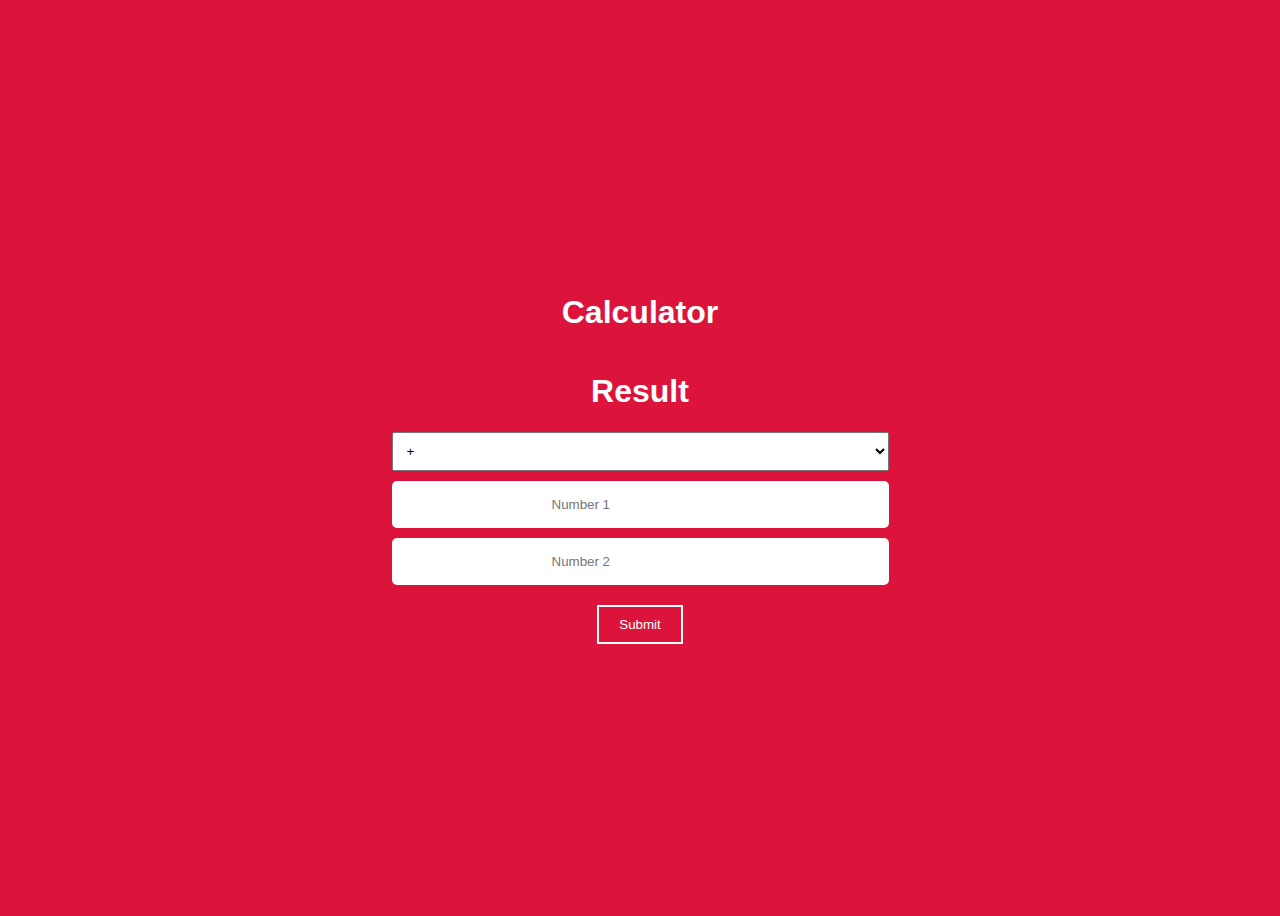
<file: calculator/index.html>
<html lang="en">
  <head>
    <meta charset="UTF-8" />
    <meta http-equiv="X-UA-Compatible" content="IE=edge" />
    <meta name="viewport" content="width=device-width, initial-scale=1.0" />
    <title>Calculator</title>
    <link rel="stylesheet" href="style.css" />
  </head>
  <body>
    <div class="main">
      <div class="inputs">
        <h1><b>Calculator</b></h1>
        <h1 class="result">Result</h1>
        <select id="selectOp">
          <option value="addition">+</option>
          <option value="subtraction">-</option>
          <option value="division">/</option>
          <option value="multiplication">*</option>
        </select>
        <input class="num1" type="number" placeholder="Number 1" />
        <input class="num2" type="number" placeholder="Number 2" />
      </div>
      <div class="submitBtn">
        <button id="btn">Submit</button>
      </div>
    </div>

    <script src="app.js"></script>
  </body>
</html>
</file>
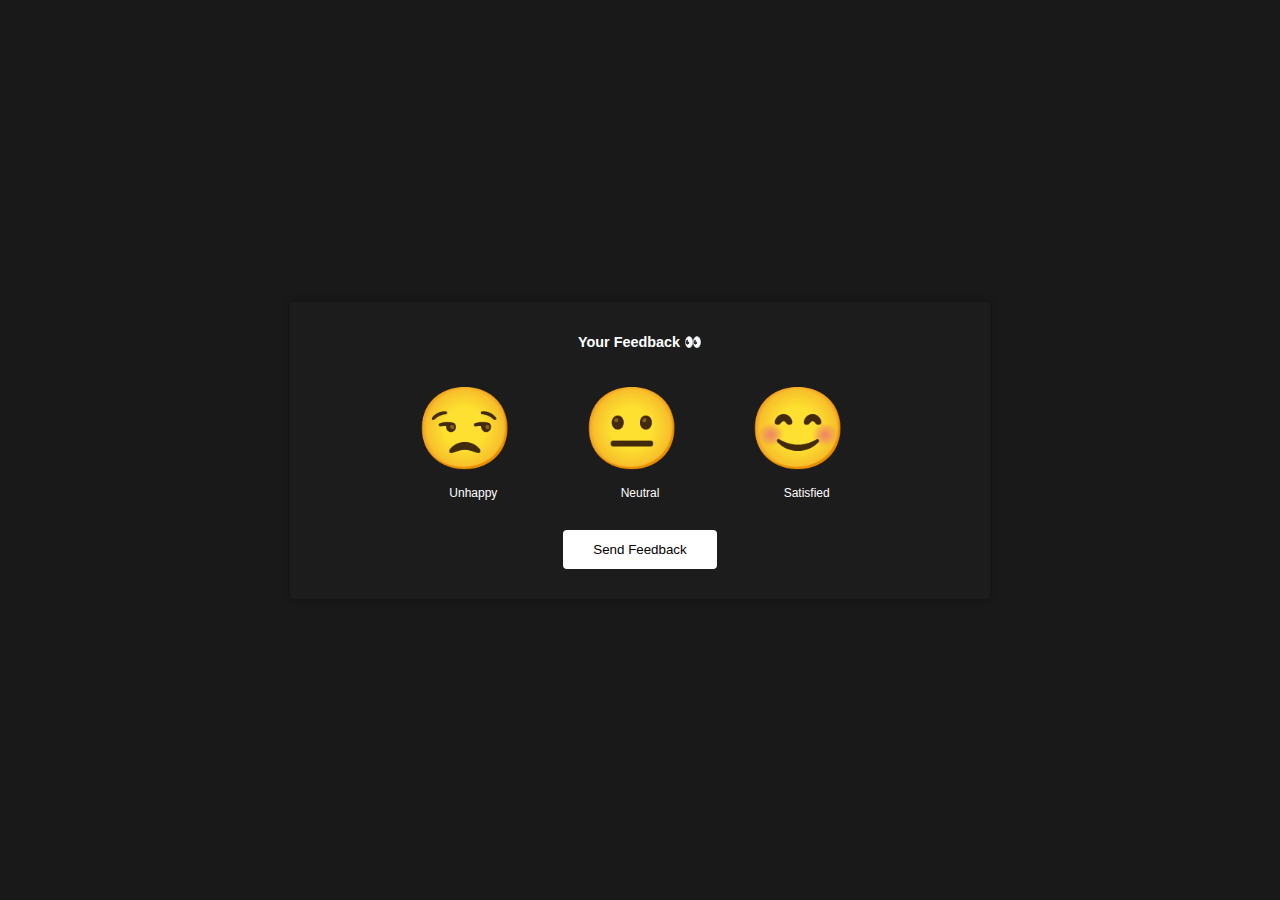
<file: feedback/index.html>
<html lang="en">
  <head>
    <meta charset="UTF-8" />
    <meta http-equiv="X-UA-Compatible" content="IE=edge" />
    <meta name="viewport" content="width=device-width, initial-scale=1.0" />
    <title>Feedback</title>

    <link rel="stylesheet" href="style.css" />
  </head>
  <body>
    <section class="panel-container" id="panel">
      <strong>Your Feedback 👀</strong>
      <div class="ratings-container">
        <div class="container">
          <div class="rating">
            <div class="icon">😒</div>
            <small>Unhappy</small>
          </div>
          <div class="rating">
            <div class="icon">😐</div>
            <small>Neutral</small>
          </div>
          <div class="rating">
            <div class="icon">😊</div>
            <small>Satisfied</small>
          </div>
        </div>
      </div>
      <button class="btn" id="send">Send Feedback</button>
    </section>
    <script src="app.js"></script>
  </body>
</html>
</file>
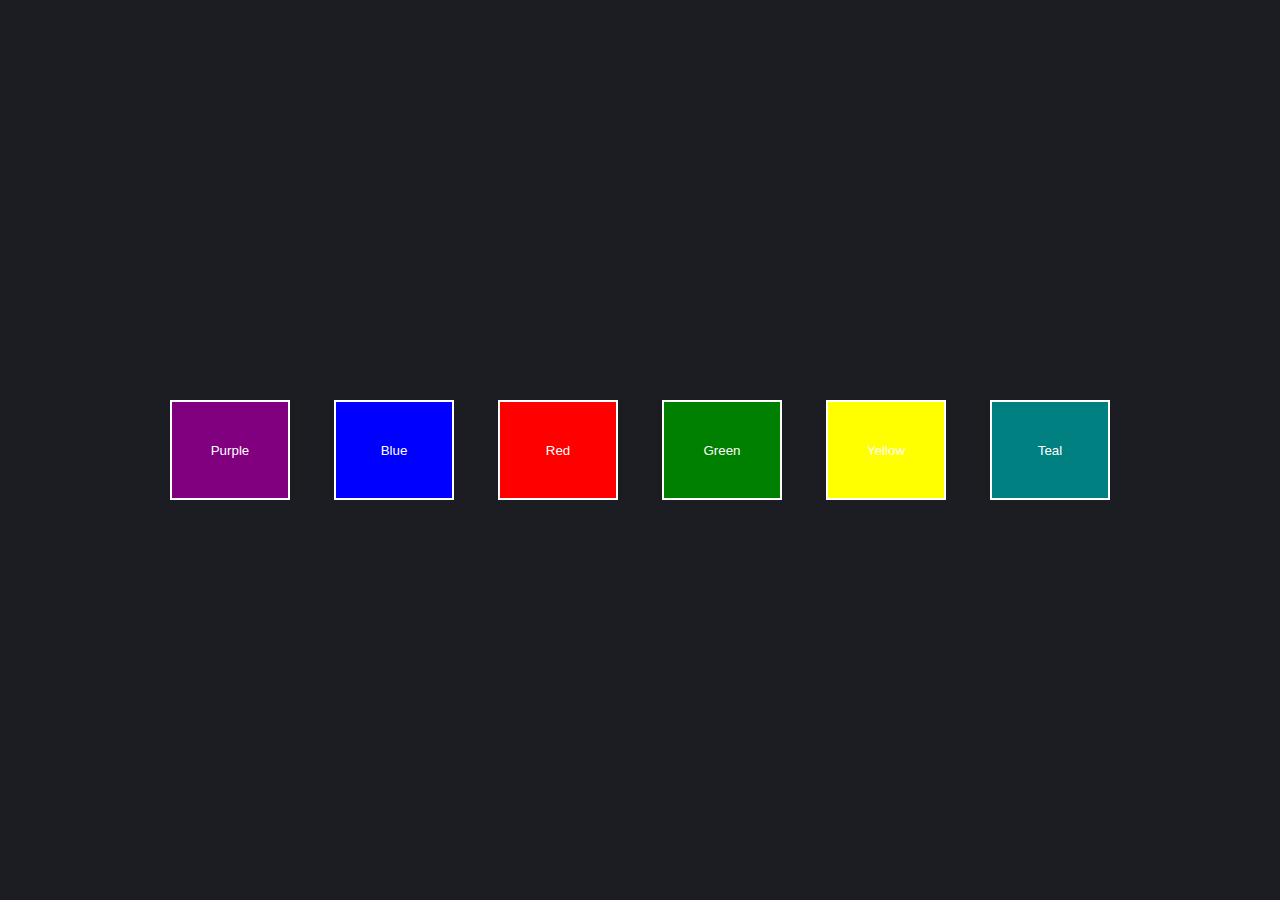
<file: interchangeableColor/index.html>
<html lang="en">
  <head>
    <meta charset="UTF-8" />
    <meta http-equiv="X-UA-Compatible" content="IE=edge" />
    <meta name="viewport" content="width=device-width, initial-scale=1.0" />
    <title>Interchangeable Website Background Color</title>
    <link rel="stylesheet" href="style.css" />
  </head>
  <body>
    <div class="content-container">
      <nav class="nav">
        <input type="button" value="purple" class="btn purple" />
        <input type="button" value="blue" class="btn blue" />
        <input type="button" value="red" class="btn red" />
        <input type="button" value="green" class="btn green" />
        <input type="button" value="yellow" class="btn yellow" />
        <input type="button" value="teal" class="btn teal" />
      </nav>
    </div>

    <script src="app.js"></script>
  </body>
</html>
</file>
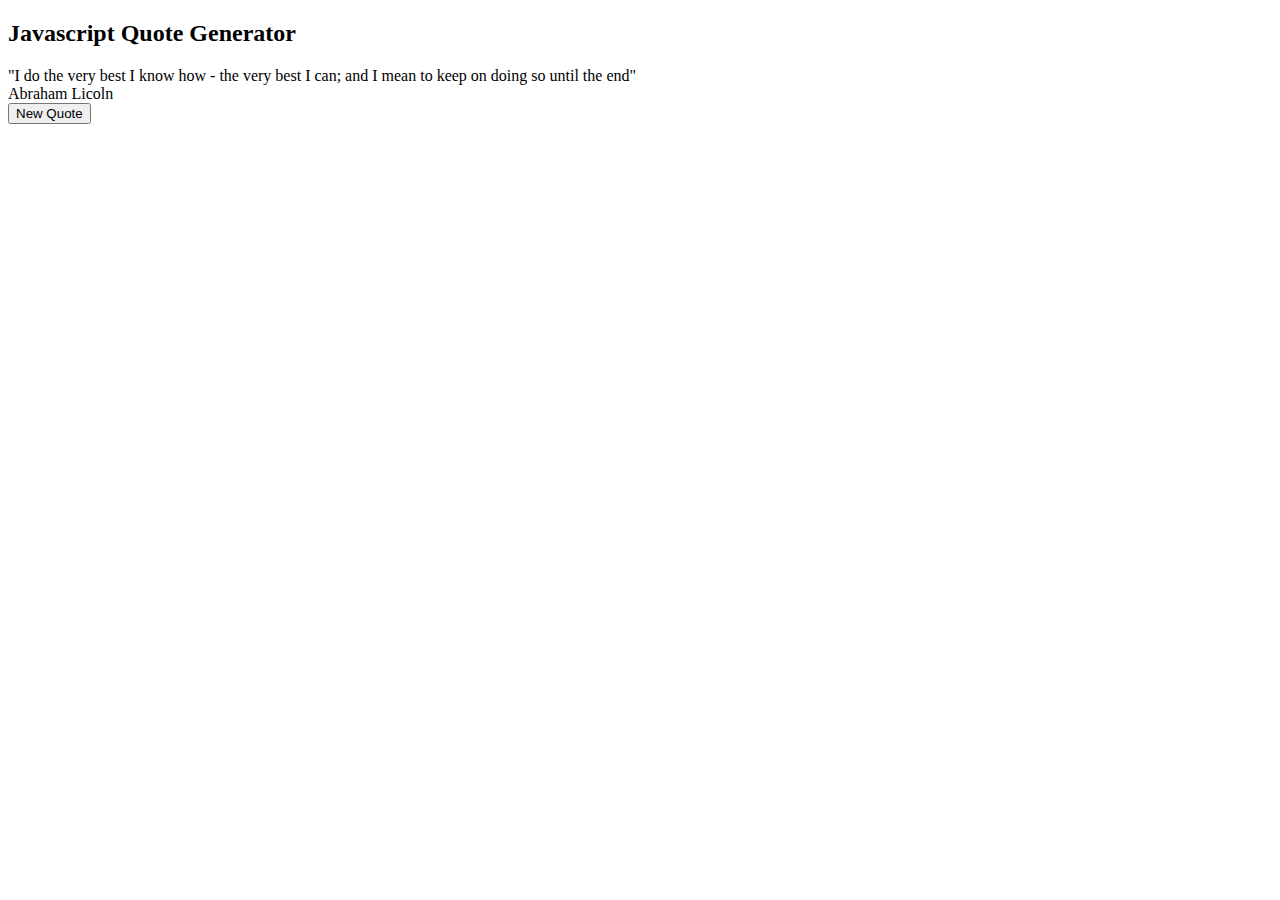
<file: quoteGenerator/index.html>
<!DOCTYPE html>
<html lang="en">
  <head>
    <meta charset="UTF-8" />
    <meta name="viewport" content="width=device-width, initial-scale=1.0" />
    <title>Document</title>
    <!-- <link rel="stylesheet" href="style.css" /> -->
  </head>
  <body>
    <div class="container">
      <div class="header">
        <h2>Javascript Quote Generator</h2>
      </div>
      <div class="main-content">
        <div class="text-area">
          <span class="quote">
            "I do the very best I know how - the very best I can; and I mean to
            keep on doing so until the end"
          </span>
        </div>
        <div class="person">Abraham Licoln</div>
        <div class="button-area">
          <button id="new-quote">New Quote</button>
        </div>
      </div>
    </div>
    <script src="app.js"></script>
  </body>
</html>
</file>
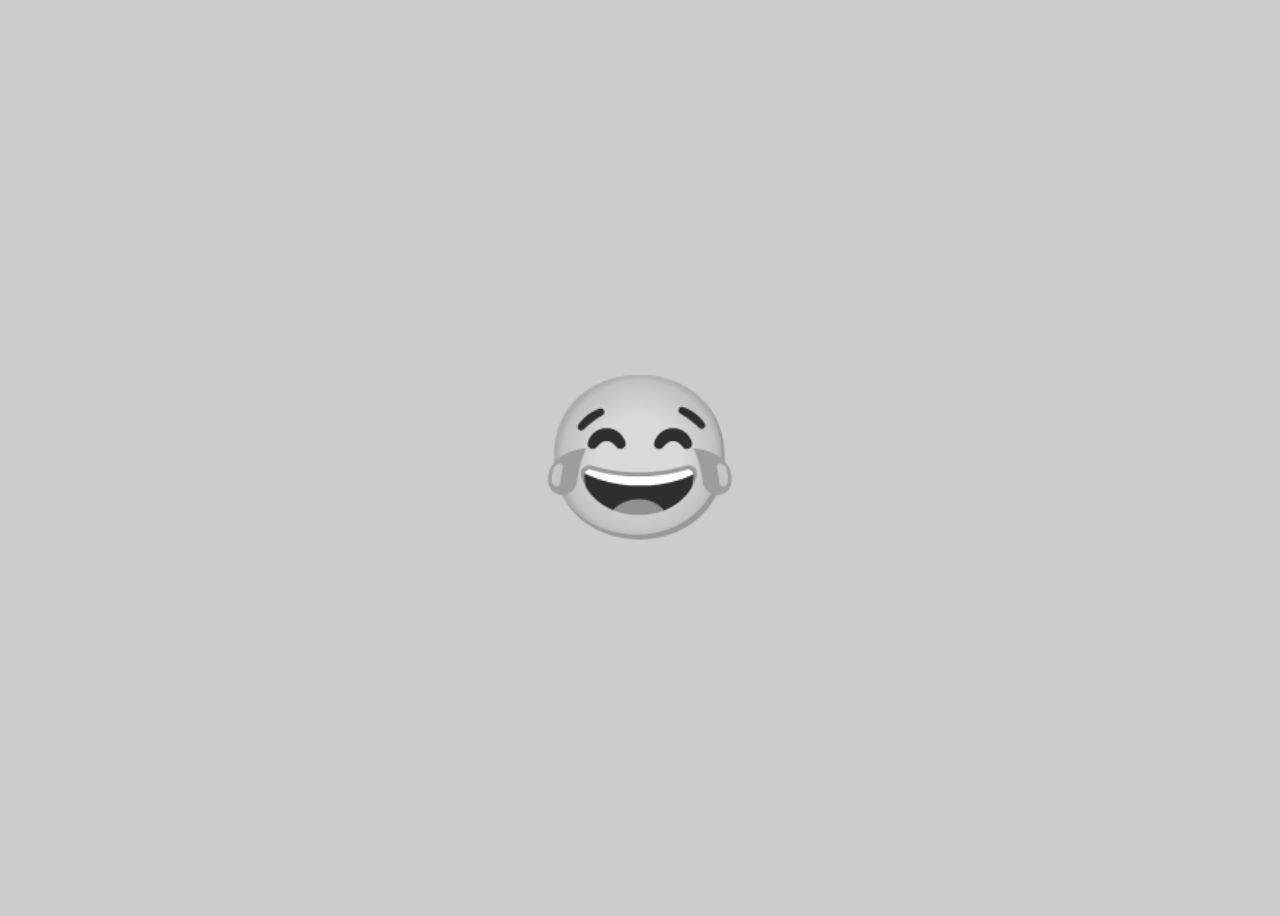
<file: RandomEmojies/index.html>
<html lang="en">
  <head>
    <meta charset="UTF-8" />
    <meta http-equiv="X-UA-Compatible" content="IE=edge" />
    <meta name="viewport" content="width=device-width, initial-scale=1.0" />
    <title>Random Emojy</title>
    <link rel="stylesheet" href="style.css" />
  </head>
  <body>
    <div id="emoji">😂</div>

    <script src="app.js"></script>
  </body>
</html>
</file>
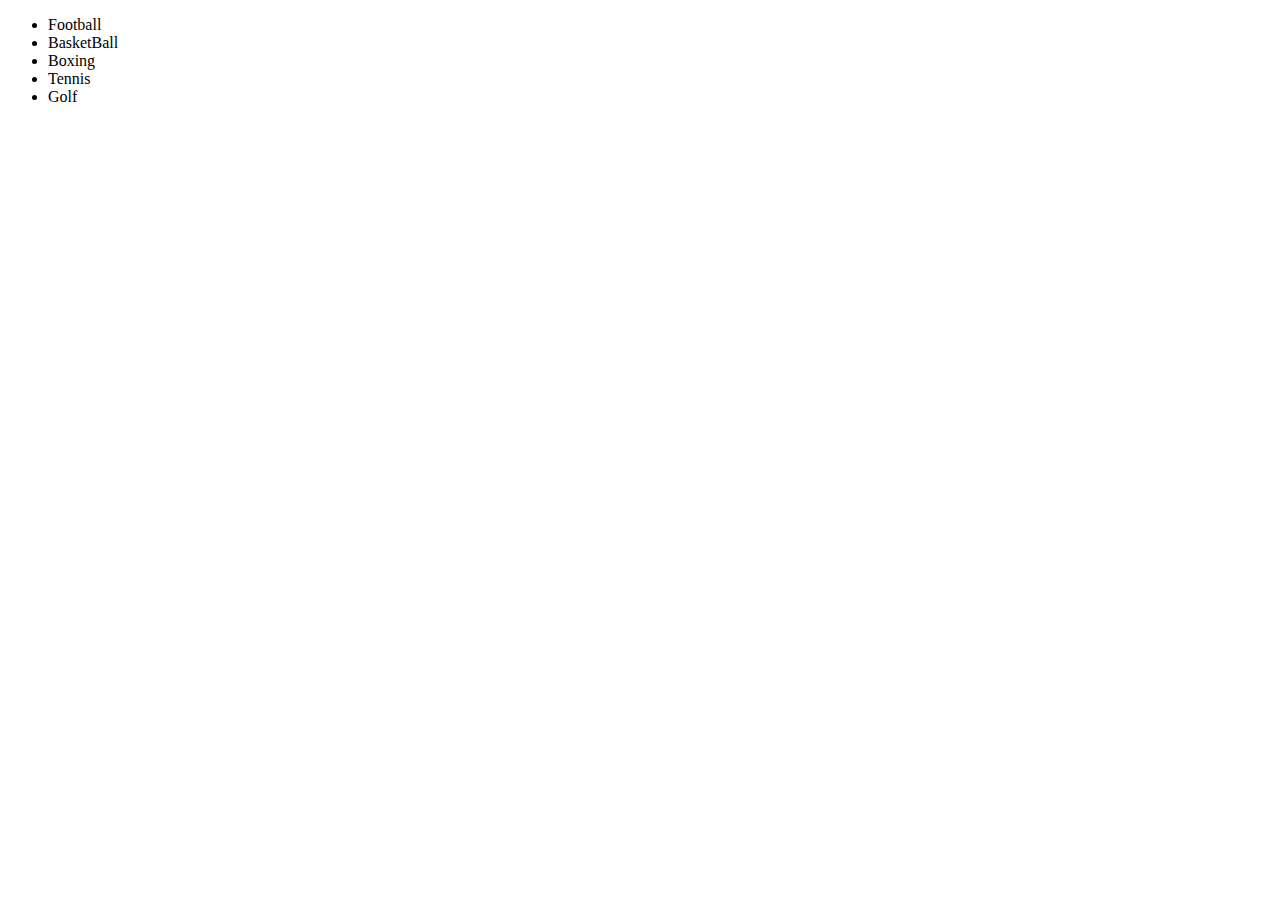
<file: revised/index.html>
<!DOCTYPE html>
<html lang="en">
  <head>
    <meta charset="UTF-8" />
    <meta name="viewport" content="width=device-width, initial-scale=1.0" />
    <title>DOM Manipulation</title>
    <link rel="stylesheet" href="style.css" />
  </head>
  <body>
    <!-- <div class="container">
      <h1 id="head">Favourite Movie List</h1>
      <ul>
        <p>Welcome to our Cinema</p>
        <p>Your satisfaction is our joy</p>
        <li class="list-items"><span>Season Movie</span> The Avengers</li>

        <li class="list-items">Fast & Furious</li>
        <li class="list-items">Black Panthers</li>
        <li class="list-items">Rebel Ridge</li>
        <li class="list-items">Heartstopper</li>
        <li class="list-items">Monsters</li>
      </ul>
    </div> -->

    <!-- <h1 id="main-heading">Event Listeners</h1>

    <div class="container">
      <div class="boxes box-1">
        <h1 id="heading">Example 1</h1>
        <button onclick="alert('I love Javascript')">Enter</button>
      </div>
      <div class="boxes box-2">
        <h1 id="heading">Example 2</h1>
        <button class="btn-2">Enter</button>
      </div>
      <div class="boxes box-3">
        <h1 id="heading">Example 3</h1>
        <button class="btn-3">Enter</button>
      </div>
    </div> -->
    <!-- 
    <h1 id="main-heading">Event Listeners</h1>
    <div class="container">
      <button class="reveal-btn">Reveal More</button>

      <div class="hidden-content">
        Lorem ipsum dolor sit, amet consectetur adipisicing elit. Unde ipsa
        excepturi vel impedit, quos quisquam dolorem fugit maiores aut earum
        voluptatibus iusto neque, id consequuntur veniam molestiae tempore esse
        ipsum!
      </div>
    </div> -->

    <ul id="sports">
      <li id="football">Football</li>
      <li id="basketball">BasketBall</li>
      <li class="boxing">Boxing</li>
      <li id="tennis">Tennis</li>
      <li id="golf">Golf</li>
    </ul>

    <script src="app.js"></script>
  </body>
</html>
</file>
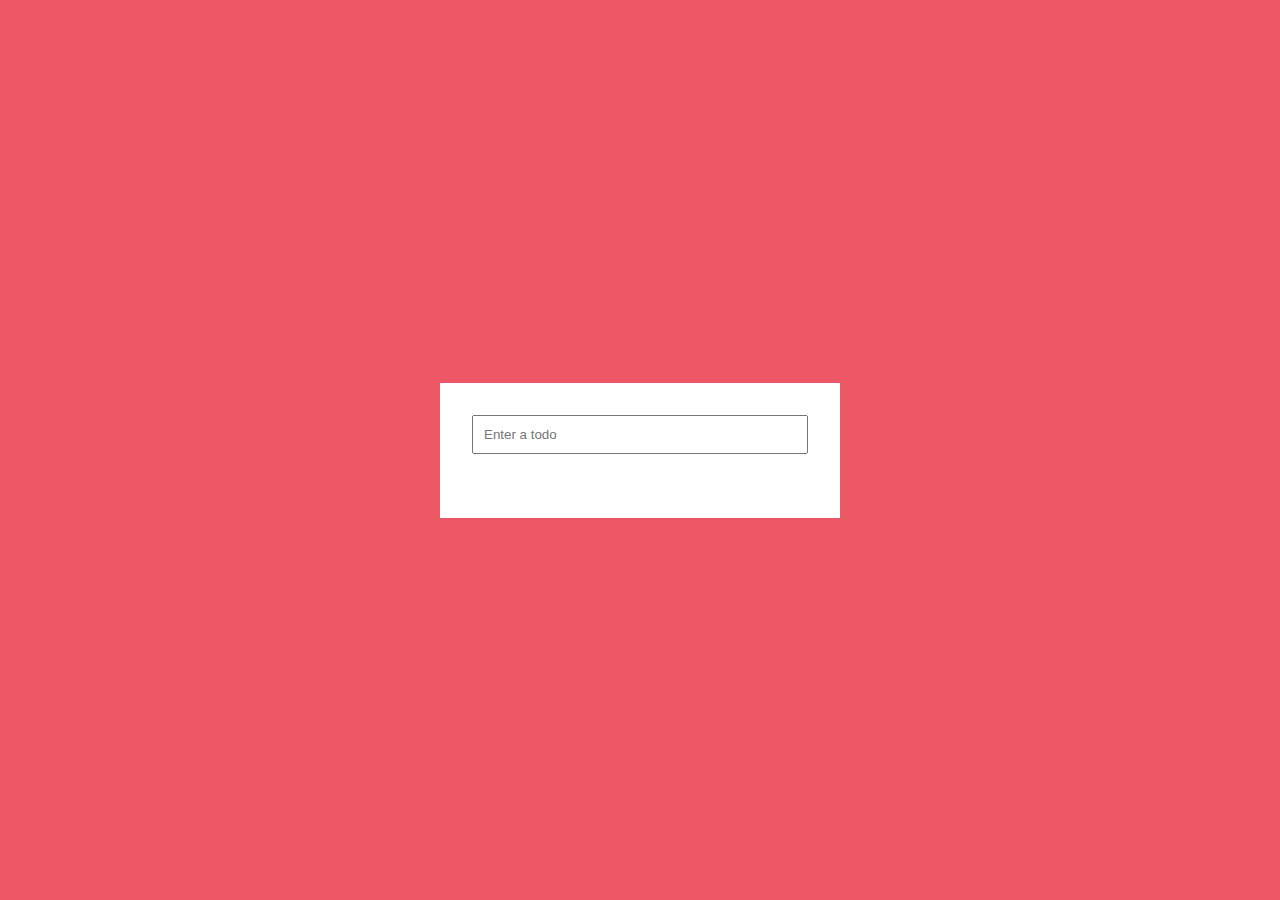
<file: todo/index.html>
<!DOCTYPE html>
<html lang="en">
  <head>
    <meta charset="UTF-8" />
    <meta http-equiv="X-UA-Compatible" content="IE=edge" />
    <meta name="viewport" content="width=device-width, initial-scale=1.0" />
    <link rel="stylesheet" href="style.css" />
    <title>Document</title>
  </head>
  <body>
    <div class="container">
      <form>
        <input type="text" placeholder="Enter a todo" />
      </form>
      <div class="todos"></div>
    </div>
    <script src="main.js"></script>
  </body>
</html>
</file>
<file: calculator/style.css>
body {
  height: 100vh;
  display: flex;
  justify-content: center;
  align-items: center;
  background: crimson;
  color: white;
  font-family: sans-serif;
}

.main {
  padding: 5px 0;
  text-align: center;
}

.inputs {
  display: flex;
  flex-direction: column;
}

.inputs input {
  border: none;
  border-radius: 5px;
  /* padding: 10px 20px; */
  padding: 1rem 10rem;
  outline: none;
  margin-bottom: 10px;
}

#selectOp {
  margin-bottom: 10px;
  padding: 10px;
  outline: none;
}

#btn {
  border: none;
  background: transparent;
  color: white;
  padding: 10px 20px;
  border: 2px solid white;
  margin-top: 10px;
  cursor: pointer;
}
</file>
<file: feedback/style.css>
* {
  box-sizing: border-box;
}

body {
  background: rgb(26, 25, 25);
  font-family: sans-serif;
  display: flex;
  justify-content: center;
  align-items: center;
  height: 100vh;
  overflow: hidden;
  margin: 0;
}

.panel-container {
  background: #1d1c1c;
  box-shadow: 0 0 8px rgba(0, 0, 0, 0.3);
  border-radius: 4px;
  font-size: 90%;
  display: flex;
  flex-direction: column;
  justify-content: center;
  align-items: center;
  padding: 30px;
  width: 700px;
  color: #fff;
}

.container {
  display: flex;
  justify-content: center;
  align-items: center;
  text-align: center;
  width: 500px;
}

.panel-container strong {
  line-height: 20px;
  text-align: center;
}

.ratings-contaienr {
  display: flex;
  margin: 20px 0;
}

.rating {
  flex: 1;
  cursor: pointer;
  padding: 20px;
  margin: 10px 5px;
}

.rating:hover,
.rating.active {
  border-radius: 4px;
  background: #ccc;
  transition: 1s ease;
}

.rating .icon {
  width: 40px;
  font-size: 5rem;
  margin-right: 10px;
}

.rating small {
  color: #fff;
  display: inline-block;
  margin: 10px 0 0;
}

.btn {
  background: #fff;
  color: #000;
  border: 0;
  border-radius: 4px;
  padding: 12px 30px;
  cursor: pointer;
  outline: 0;
}

.btn:active {
  transform: scale(0.98);
}

.heart {
  font-size: 3rem;
  margin-bottom: 10px;
}
</file>
<file: interchangeableColor/style.css>
* {
  margin: 0;
  padding: 0;
  box-sizing: border-box;
}

body {
  background: rgb(28, 28, 35);
}

.btn {
  padding: 10px 20px;
  cursor: pointer;
  border: none;
  color: #fff;
  border: 2px solid white;
  width: 120px;
  height: 100px;
  margin: 20px;
  text-transform: capitalize;
}

.purple {
  background-color: purple;
}

.blue {
  background-color: blue;
}

.red {
  background-color: red;
}

.green {
  background-color: green;
}

.yellow {
  background-color: yellow;
}

.teal {
  background-color: teal;
}

.content-container {
  height: 100vh;
  display: flex;
  flex-direction: column;
  justify-content: center;
  align-items: center;
}
</file>
<file: quoteGenerator/style.css>
* {
  margin: 0;
  padding: 0;
  box-sizing: border-box;
  font-family: "Lato", sans-serif;
}

body {
  display: flex;
  justify-content: center;
  align-items: center;
  height: 100vh;
  text-align: center;
}
.container {
  width: 550px;
  height: 450px;
}
.header {
  font-size: 1.2rem;
  border: solid 2px #eee;
  color: blue;
  padding: 5px;
  width: 80%;
  margin: 20px auto;
  border-radius: 5px;
}
.main-content {
  width: 100%;
  height: 300px;
  background-color: rgb(118, 42, 165);
  padding: 50px 40px;
  border-radius: 15px;
  box-shadow: 0 0 10px;
}
.main-content .text-area {
  font-size: 1.5rem;
  line-height: 1.5;
}
.main-content .person {
  font-size: 1.6rem;
  color: red;
  text-transform: uppercase;
  margin-top: 20px;
}
.button-area button {
  background-color: gray;
  color: white;
  font-size: 1.3rem;
  padding: 10px 20px;
  border-radius: 5px;
}

.button-area button:active {
  background-color: lightblue;
}
</file>
<file: RandomEmojies/style.css>
body {
  height: 100vh;
  display: flex;
  flex-direction: column;
  align-items: center;
  justify-content: center;
  background-color: #ccc;
}

#emoji {
  font-size: 10rem;
  filter: grayscale(1);
  cursor: pointer;
  transition-property: transform, filter;
  transition-duration: 200ms;
}

#emoji:hover {
  transform: scale(1.3);
  filter: grayscale(0);
}
</file>
<file: revised/style.css>
.hidden-content {
  display: none;
}
.reveal-btn {
  display: block;
}
</file>
<file: todo/style.css>
* {
  margin: 0;
  padding: 0;
  box-sizing: border-box;
}

body {
  background-color: #ec5766;
  display: flex;
  justify-content: center;
  align-items: center;
  height: 100vh;
}

.container {
  width: 400px;
  background-color: #fff;
  padding: 2em;
}

input {
  width: 100%;
  padding: 10px;
  display: block;
}

.todos {
  margin-top: 2em;
}

.todo {
  border-left: 4px solid #ec5766;
  padding: 5px;
  color: rgb(75, 75, 75);
  display: flex;
  justify-content: space-between;
  align-items: center;
  font-size: 1.2em;
  margin-bottom: 1em;
}

.delete {
  color: #d91e36;
  cursor: pointer;
}
</file>
